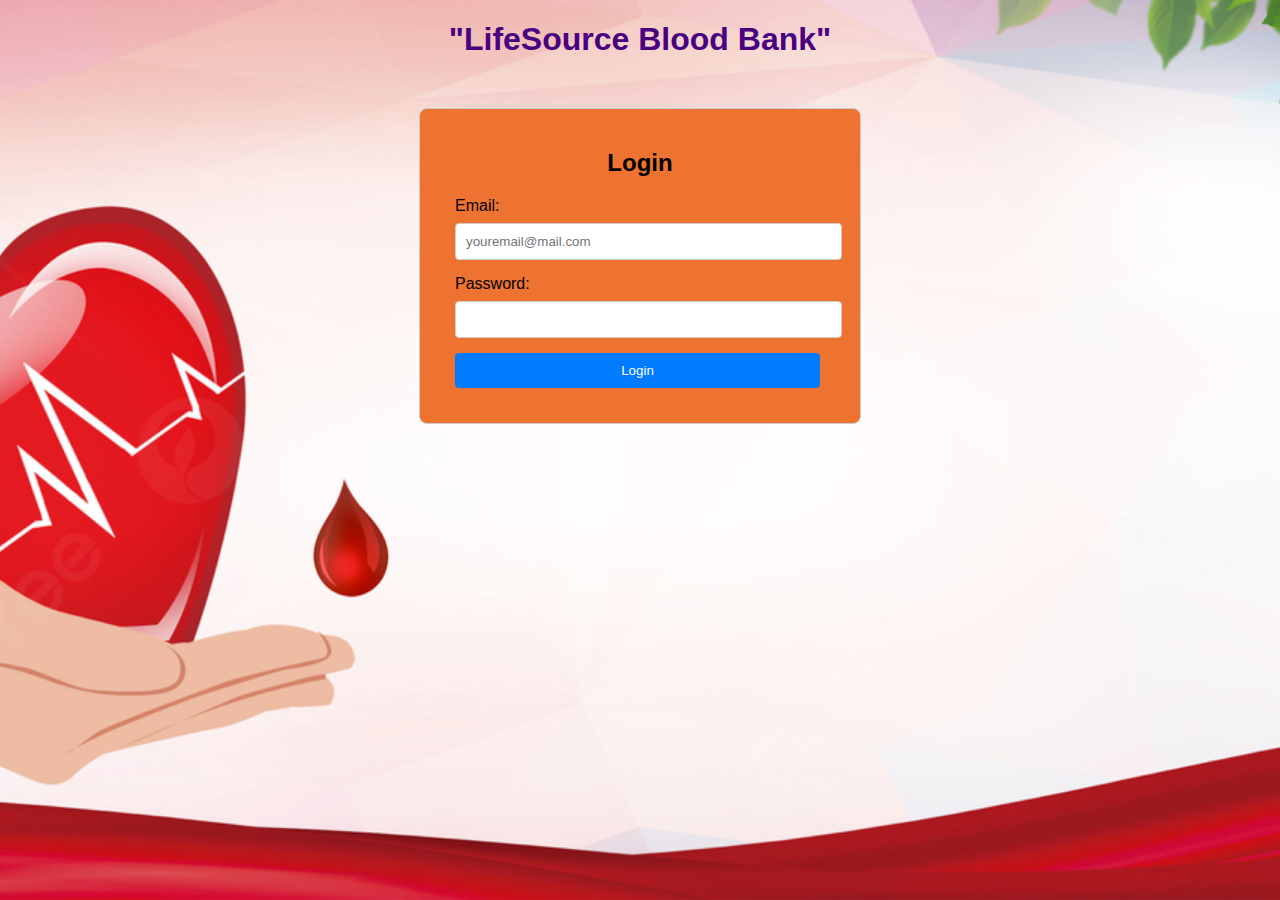
<file: hospitalLogin.html>
<!DOCTYPE html>
<html lang="en">
<head>
    <meta charset="UTF-8">
    <meta name="viewport" content="width=device-width, initial-scale=1.0">
    <title>Login Page</title>
    <link rel="stylesheet" href="hospitalRegistration.css">
    
   
</head>
<body>
    <header>
		<h1 class="heading">"LifeSource Blood Bank"</h1>
		
	</header>
    <div class="Login-container">
        <h2>Login</h2>
        <form id="login-form" action="hlogin.php" method="post">
            <div class="input-group">
                <label for="email">Email:</label>
                <input type="email" placeholder="youremail@mail.com" id = "email" name="email" required>
            </div>
            
            <div class="input-group">
                <label for="password">Password:</label>
                <input type="password" id="password" name="password" required>
               
            </div>
            
           
            <div class="input-group">
                <button type="submit">Login</button>
               
            </div>
        </form>
    </div>
    <!-- <script src="hospitalRegistration.js"></script> -->
</body>
</html>
</file>
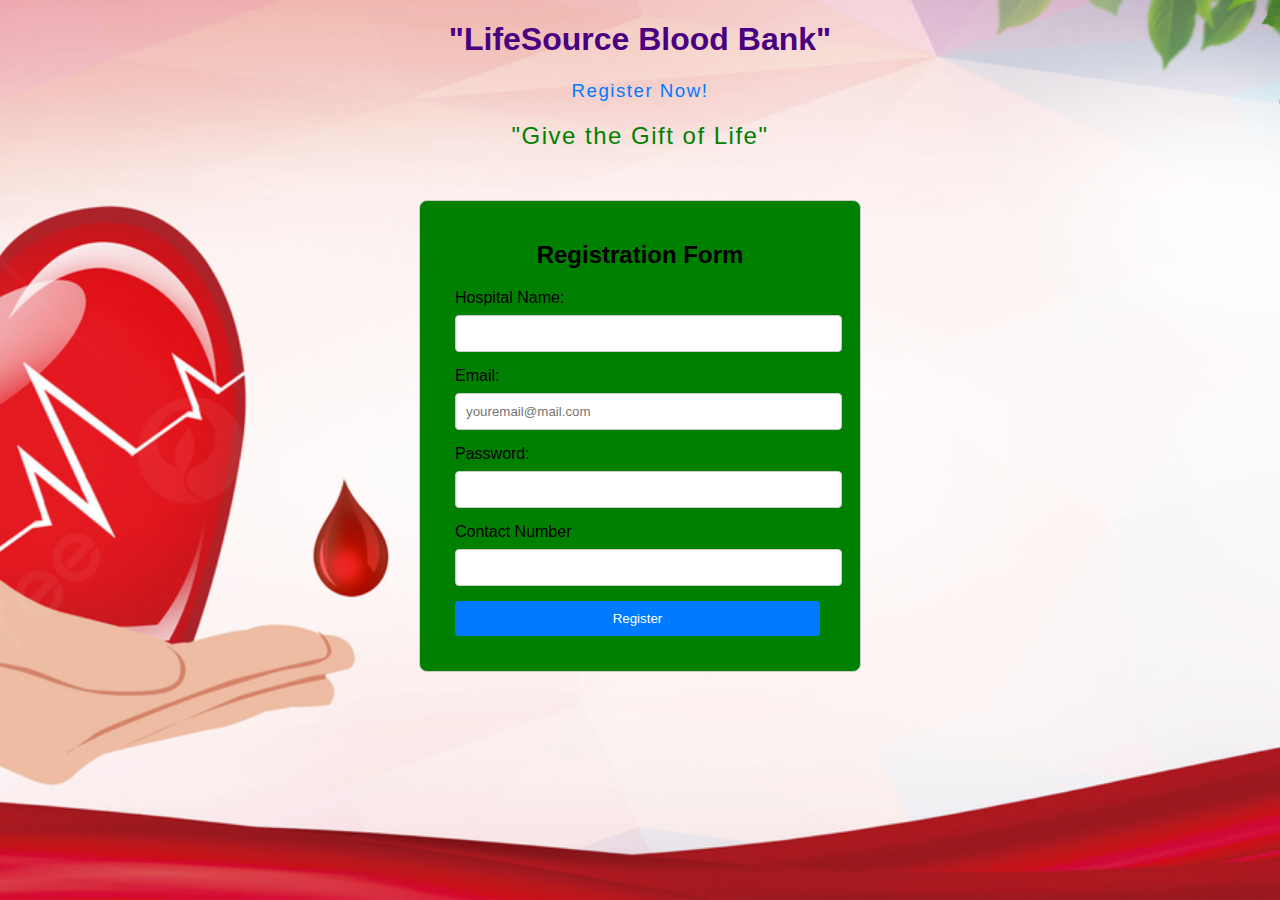
<file: hospitalRegistraion.html>
<!DOCTYPE html>
<html lang="en">
<head>
    <meta charset="UTF-8">
    <meta name="viewport" content="width=device-width, initial-scale=1.0">
    
    <title>Registration Page</title>
    <link rel="stylesheet" href="hospitalRegistration.css">
    
</head>
<body>
    <header>
		<h1 class="heading">"LifeSource Blood Bank"</h1>
		<h3 class="title">Register Now!</h3>
        <h2 class ="motive">"Give the Gift of Life"</h2>
	</header>
    
    <div class="registration-container">
        <h2>Registration Form</h2>
        
        <form id="registration-form" action="hospital_signup.php" method="post">
            <div class="input-group">
                <label for="name">Hospital Name:</label>
                <input type="text" id="name" name="name" required>
            </div>
        
            <div class="input-group">
                <label for="email">Email:</label>
                <input type="email" placeholder="youremail@mail.com" id = "email" name="email" required>
            </div>
            
            <div class="input-group">
                <label for="password">Password:</label>
                <input type="password" id="password" name="password" required>
                <span id="password-info" style="color: red;"></span>
            </div>
            
            
            <div class="input-group">
                <label for="cname">Contact Number</label>
                <input type="text" id="cname" name="contact" required>
            </div>
            <!-- <input type="text" name="username" placeholder="Username" required><br>
            <input type="email" name="email" placeholder="email" required><br>
            <input type="password" name="password" placeholder="Password" required><br>
            
            <input type="password" name="confirm" placeholder="ConfirmPassword" required><br>
            <input type="text" name="contact" placeholder="contact" required><br> -->

            
            
             <div class="input-group"> 
                <button type="submit"  method = "post"> Register</button>
            </div> 
        </form>
    </div>
    <!-- <script src="hospitalRegistration.js"></script> -->
</body>
</html>
</file>
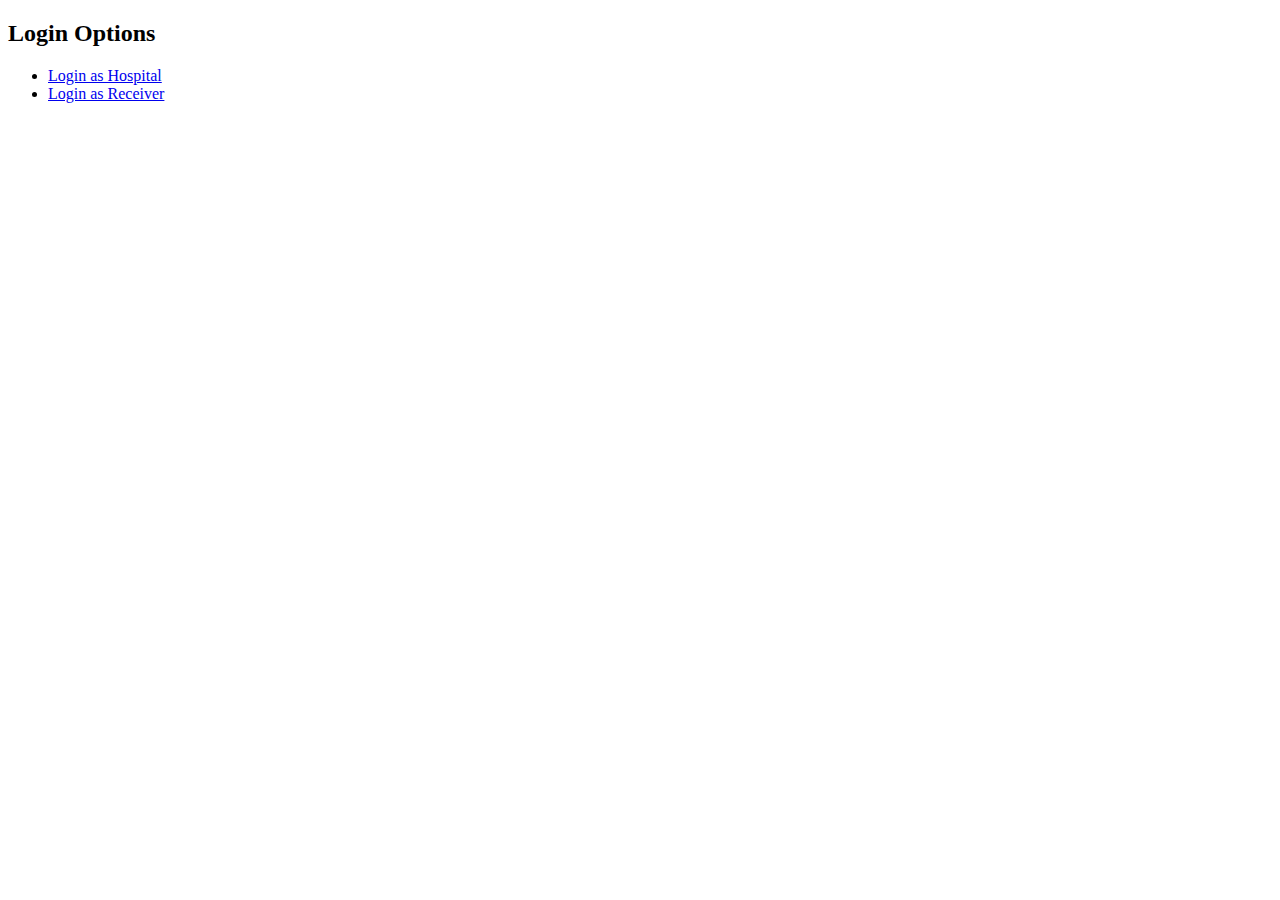
<file: loginoptions.html>
<!DOCTYPE html>
<html lang="en">
<head>
    <meta charset="UTF-8">
    <meta name="viewport" content="width=device-width, initial-scale=1.0">
    <title>Login Options</title>
</head>
<body>
    <h2>Login Options</h2>
    <ul>
        <li><a href="hospitalLogin.html">Login as Hospital</a></li>
        <li><a href="Receiver_Login.html">Login as Receiver</a></li>
    </ul>
</body>
</html>
</file>
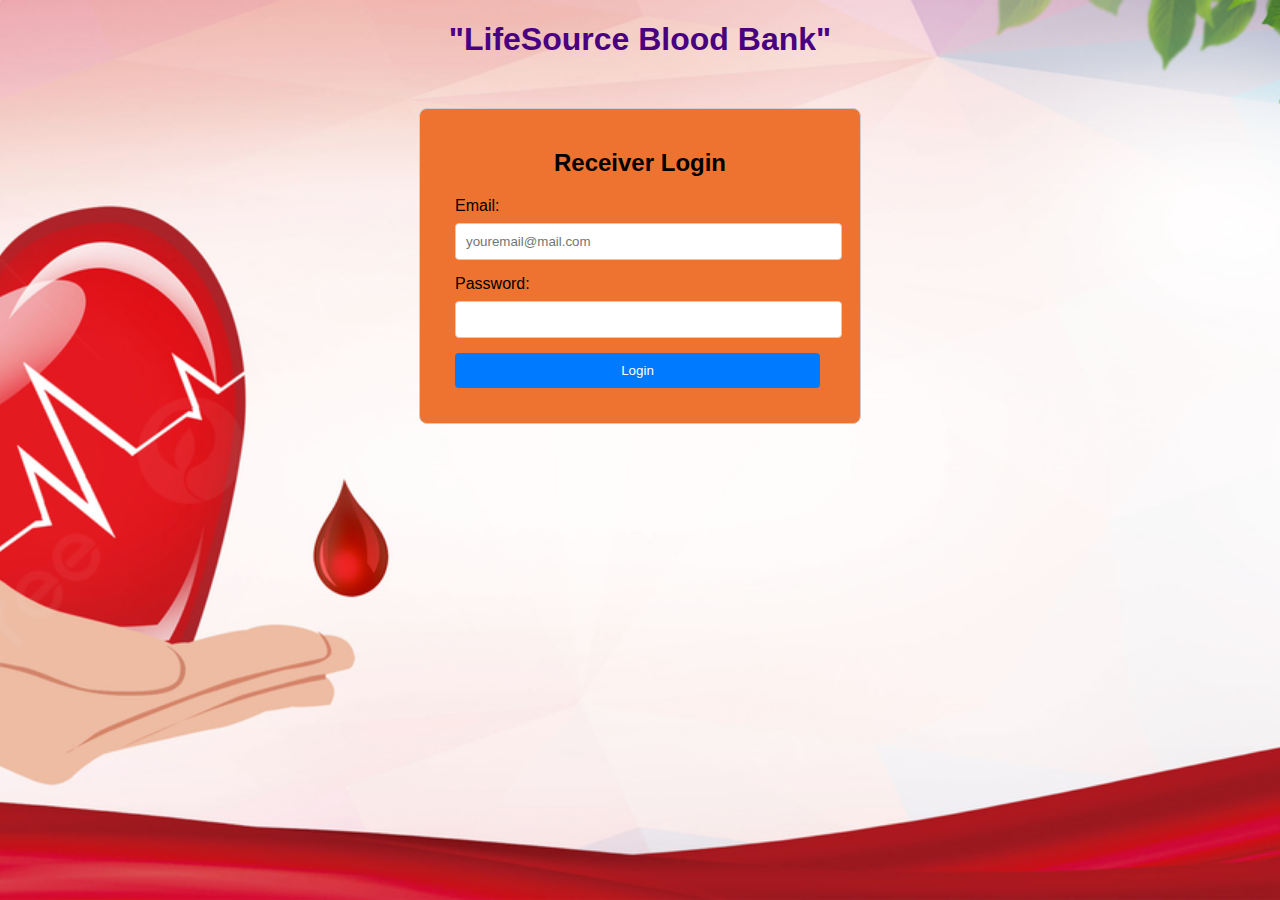
<file: Receiver_login.html>
<!DOCTYPE html>
<html lang="en">
<head>
    <meta charset="UTF-8">
    <meta name="viewport" content="width=device-width, initial-scale=1.0">
    <title>Login Page</title>
    <link rel="stylesheet" href="hospitalRegistration.css">
    
   
</head>
<body>
    <header>
		<h1 class="heading">"LifeSource Blood Bank"</h1>
		
	</header>
    <div class="Login-container">
        <h2>Receiver Login</h2>
        <form id="login-form" action="rlogin.php" method="post">
            <div class="input-group">
                <label for="email">Email:</label>
                <input type="email" placeholder="youremail@mail.com" id = "email" name="email" required>
            </div>
            
            <div class="input-group">
                <label for="password">Password:</label>
                <input type="password" id="password" name="password" required>
               
            </div>
            
           
            <div class="input-group">
                <button type="submit">Login</button>
               
            </div>
        </form>
    </div>
    <!-- <script src="hospitalRegistration.js"></script> -->
</body>
</html>
</file>
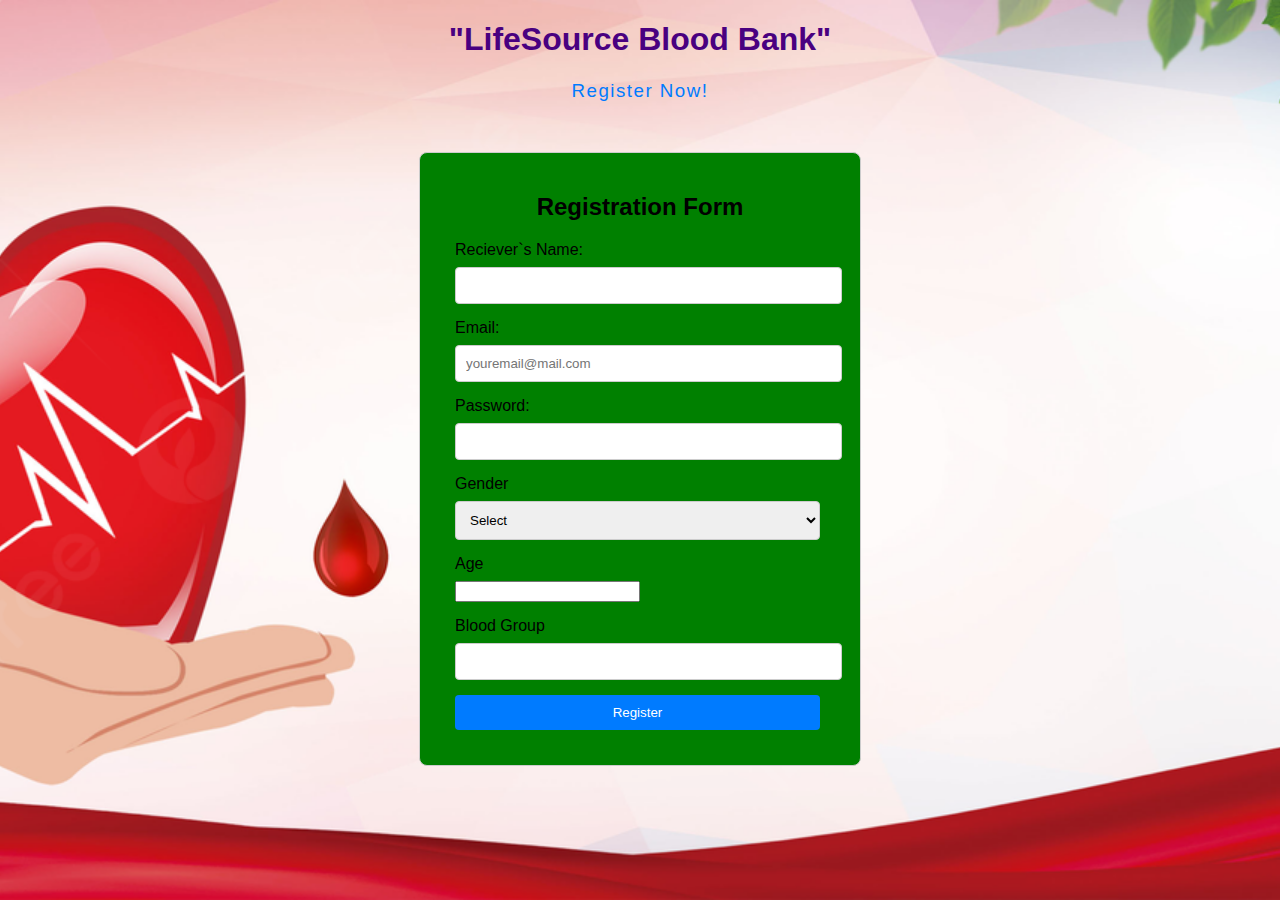
<file: RecieverRegistration.html>
<!DOCTYPE html>
<html lang="en">
<head>
    <meta charset="UTF-8">
    <meta name="viewport" content="width=device-width, initial-scale=1.0">
    
    <title>Registration Page</title>
    <link rel="stylesheet" href="hospitalRegistration.css">
    
</head>
<body>
    <header>
		<h1 class="heading">"LifeSource Blood Bank"</h1>
		<h3 class="title">Register Now!</h3>
        <!-- <h2 class ="motive">"Give the Gift of Life"</h2> -->
	</header>
    
    <div class="registration-container">
        <h2>Registration Form</h2>
        <form id="registration-form" action="registrationsignup.php" method="post">
            <div class="input-group">
                <label for="name">Reciever`s Name:</label>
                <input type="text" id="name" name="name" required>
            </div>
        
            <div class="input-group">
                <label for="email">Email:</label>
                <input type="email" placeholder="youremail@mail.com" id = "email" name="email" required>
            </div>
            
            <div class="input-group">
                <label for="password">Password:</label>
                <input type="password" id="password" name="password" required>
                <span id="password-info" style="color: red;"></span>
            </div>
            
            <!-- <div class="input-group">
                <label for="confirm-password">Confirm Password:</label>
                <input type="password" id="confirm-password" name="confirm-password" required>
            </div> -->
            <div class="input-group">
                <label for="gender">Gender</label>
                <select id="gender" name="gender" required>
                    <option value="">Select</option>
                    <option value="male">Male</option>
                    <option value="female">Female</option>
                    <option value="other">Other</option>
                </select>
            </div>
            <div class="input-group">
                <label for="age">Age</label>
                <input type="number" id="age" name="age" required>
            </div>
            <div class="input-group">
                <label for="bloodgroup">Blood Group</label>
                <input type="text" id="bloodgroup" name="bloodgroup" required>
            </div>
            
            <div class="input-group"> 
                <button type="submit" name="submit"> Register</button>
            </div>
        </form>
    </div>
    <!-- <script src="hospitalRegistration.js"></script> -->
</body>
</html>
</file>
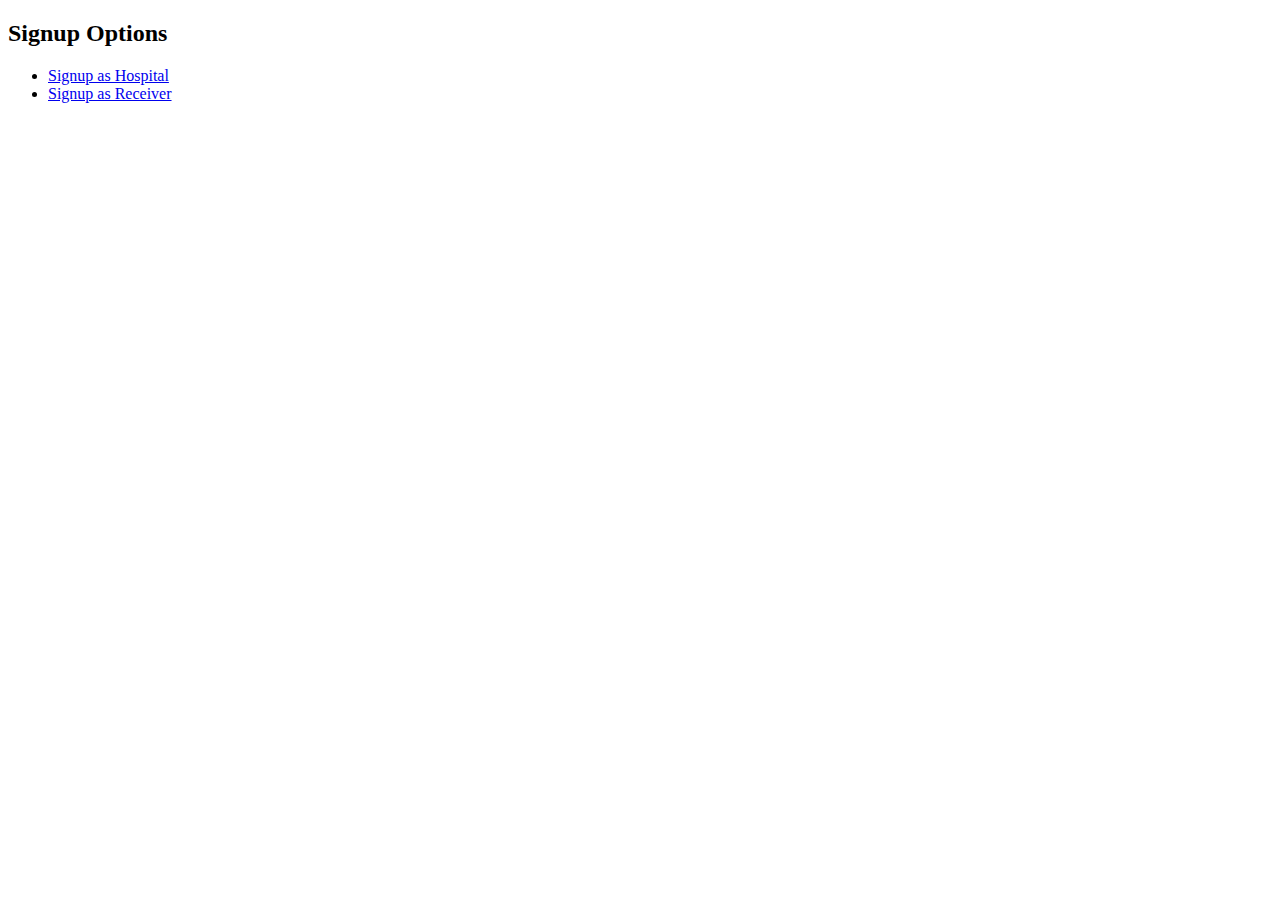
<file: signupoptions.html>
<!DOCTYPE html>
<html lang="en">
<head>
    <meta charset="UTF-8">
    <meta name="viewport" content="width=device-width, initial-scale=1.0">
    <title>Signup Options</title>
</head>
<body>
    <h2>Signup Options</h2>
    <ul>
        <li><a href="hospitalRegistraion.html">Signup as Hospital</a></li>
        <li><a href="RecieverRegistration.html">Signup as Receiver</a></li>
    </ul>
</body>
</html>
</file>
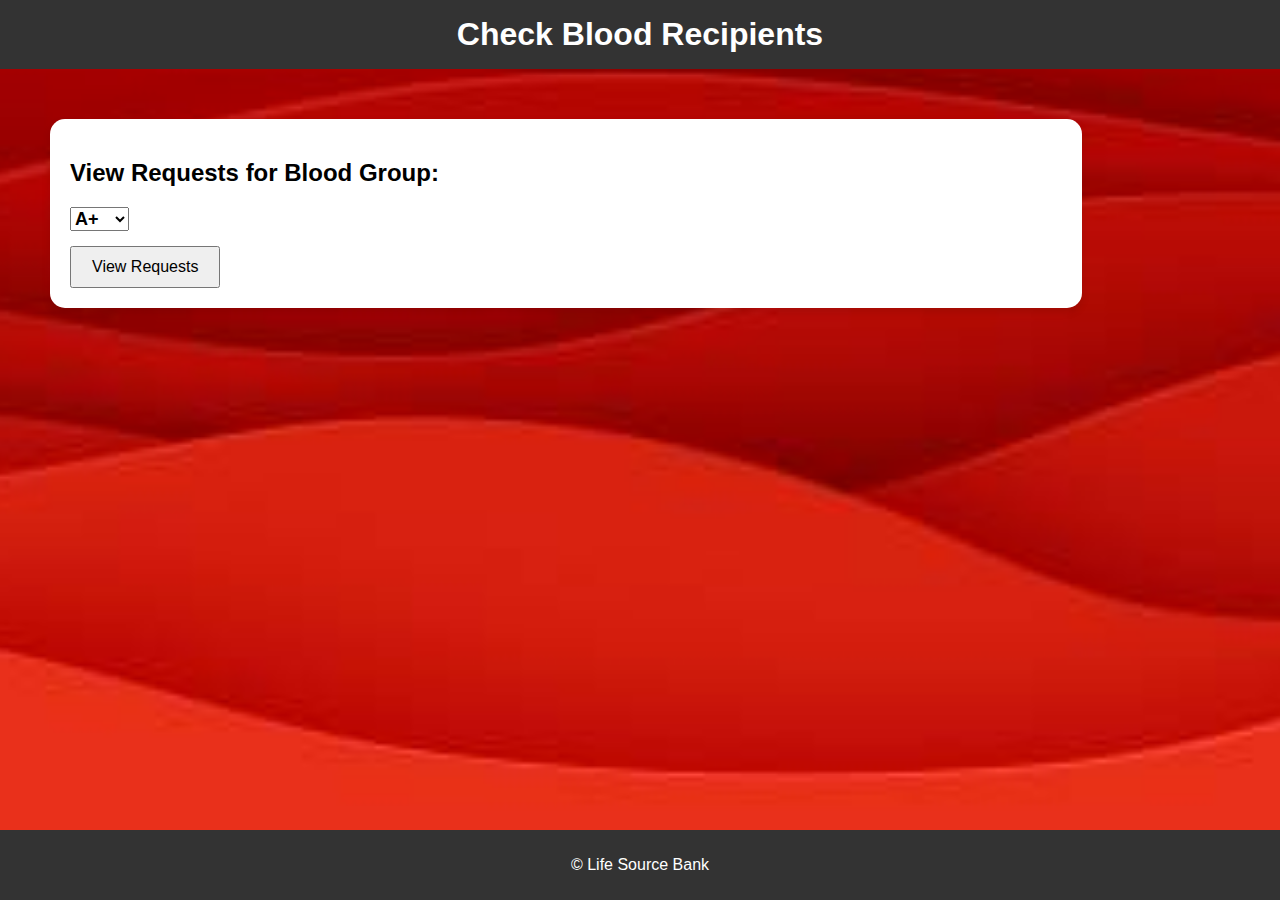
<file: View_request_page.html>
<!DOCTYPE html>
<html>
<head>
    <title>View Request page</title>
    <link rel="stylesheet" type="text/css" href="view_Request.css">
</head>
<body>
    <header>
        <h1>Check Blood Recipients</h1>
    </header>
    <main>
        <form action="requestlist.php" method="POST">
            <section class="blood-group-request">
                <h2>View Requests for Blood Group:</h2>
                
                <select id="blood-group-select" name="bloodGroup">
                    <option value="A+">A+</option>
                    <option value="A-">A-</option>
                    <option value="B+">B+</option>
                    <option value="B-">B-</option>
                    <option value="O+">O+</option>
                    <option value="O-">O-</option>
                    <option value="AB+">AB+</option>
                    <option value="AB-">AB-</option>
                </select>
                
                <button type="submit">View Requests</button>
            </section>
        </form>
    </main>
    <footer>
        <p>&copy; Life Source Bank</p>
    </footer>
</body>
</html>
</file>
<file: hospitalRegistration.css>
/* Base Styles */
body {
    

    font-family: Arial, sans-serif;
    background-image: url('bb1.jpg');
    background-repeat: no-repeat;
    background-size: cover;
    background-position: center;
    background-attachment: fixed;
    
}

.heading {
    color: rgb(73, 0, 128);
    text-align: center;
}

.title {
    font-weight: 500;
    letter-spacing: 1.5px;
    text-align: center;
    color: #007BFF;
}

.motive {
    font-weight: 500;
    letter-spacing: 1.5px;
    text-align: center;
    color: green;
}

.registration-container {
    max-width: 400px;
    margin: 50px auto;
    padding: 20px;
    border: 1px solid #cccccc;
    border-radius: 8px;
    background-color: green;
    
    background-size: cover;
    background-position: center;
}
.Login-container{
    max-width: 400px;
    margin: 50px auto;
    padding: 20px;
    border: 1px solid #cccccc;
    border-radius: 8px;
    background-color: #ef7330;
    
    background-size: cover;
    background-position: center;
}

h2 {
    text-align: center;
    margin-bottom: 20px;
}

.input-group {
    margin: 15px 20px 15px 15px;
}

label {
    display: block;
    margin-bottom: 8px;
}

input[type="text"],
input[type="email"],
input[type="password"],
select {
    width: 100%;
    padding: 10px;
    border: 1px solid #ccc;
    border-radius: 4px;
}

button {
    width: 100%;
    padding: 10px;
    background-color: #007BFF;
    color: #fff;
    border: none;
    border-radius: 4px;
    cursor: pointer;
}

button:hover {
    background-color: #0056b3;
}

/* Responsive Styles */
@media (max-width: 768px) {
    .registration-container {
        max-width: 90%;
        margin: 30px auto;
    }

    .input-group {
        margin: 10px;
    }
}

@media (max-width: 576px) {
    .registration-container {
        padding: 15px;
    }

    h2 {
        font-size: 24px;
    }
}
</file>
<file: view_Request.css>
body {
    font-family: Arial, sans-serif;
    margin: 0;
    padding: 0;
    background-color: #f4f4f4;
    background-image: url('bb2.jpg');
    background-repeat: no-repeat;
    background-size: cover;
    background-position: center;
    background-attachment: fixed;
}

header {
    background-color: #333;
    color: #fff;
    text-align: center;
    padding: 1em 0;
}

header h1 {
    margin: 0;
}

main {
    padding: 20px;
}

.blood-group-request {
    width: 80%; /* Adjust as per your design */
    max-width: 1200px; /* Maximum width for larger screens */
    background-color: #fff;
    padding: 20px;
    border-radius: 15px; /* Make container rectangular */
    box-shadow: 0 4px 8px rgba(0, 0, 0, 0.1);
    margin: 30px; /* Equal side spacing */
    
}

.blood-group-request select {
    margin-bottom: 15px;
    display: block;
    font-size: 18px;
    font-weight: bold;
}

.blood-group-request button {
    padding: 10px 20px;
    font-size: 16px;
    cursor: pointer;
}

.request-list ul {
    list-style-type: none;
    padding: 0;
}

.request-list ul li {
    background-color: #fff;
    margin-bottom: 10px;
    padding: 10px;
    border-radius: 5px;
    box-shadow: 0 2px 5px rgba(0, 0, 0, 0.1);
}

footer {
    background-color: #333;
    color: #fff;
    text-align: center;
    padding: 10px 0;
    position: fixed;
    bottom: 0;
    width: 100%;
}
@media (max-width: 768px) {
    .blood-group-request select, 
    .blood-group-request button {
        max-width: 100%;
    }
}
</file>
